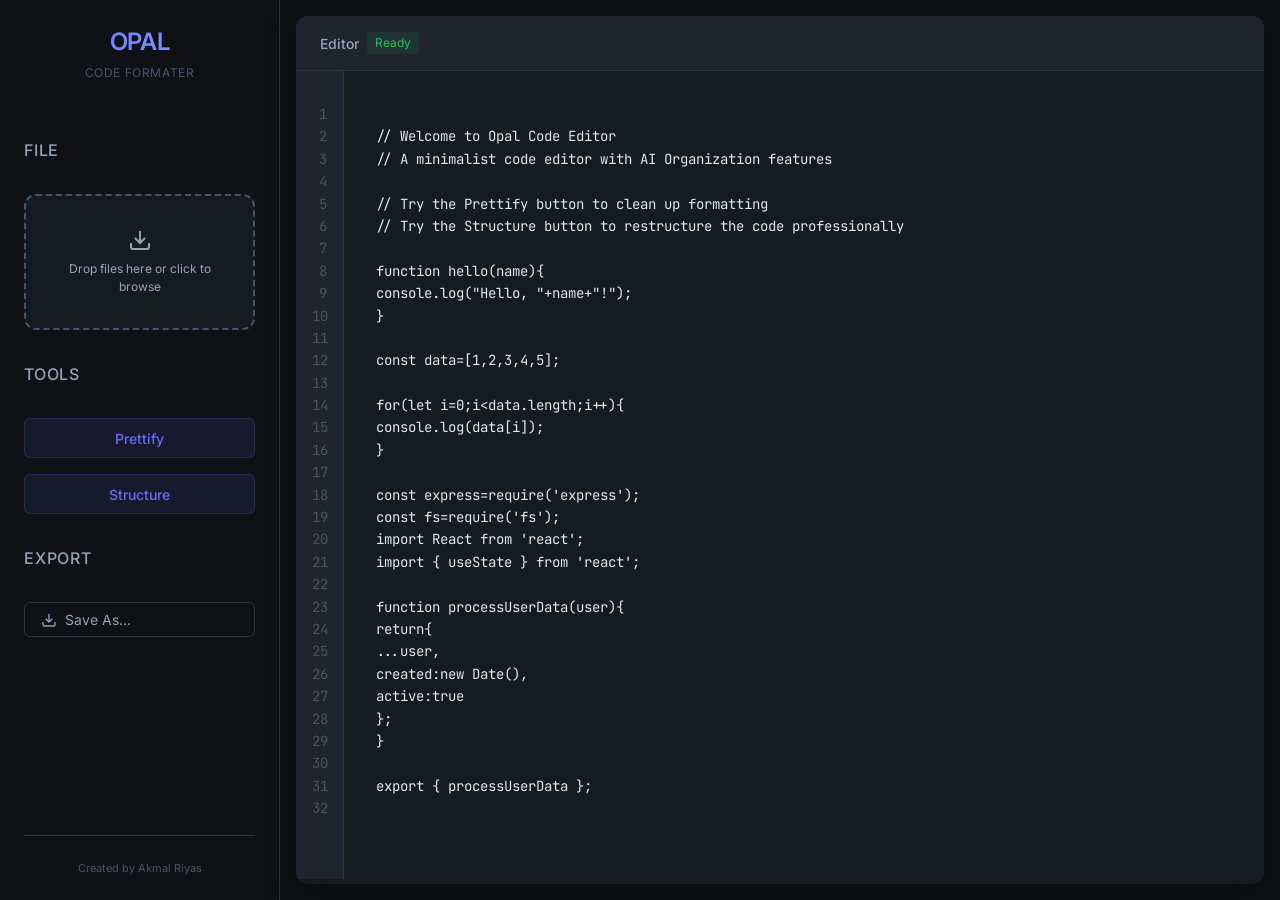
<file: index.html>
<!-- @Akmal -->
<!-- Note: all code here is run through this app to prettify it further -->

<!DOCTYPE html>
<html lang="en">
<head>
    <meta charset="UTF-8">
    <meta name="viewport" content="width=device-width, initial-scale=1.0">
    <title>Opal Code Editor</title>

    <!-- Font Links/Styles -->
    <link rel="preconnect" href="https://fonts.googleapis.com">
    <link rel="preconnect" href="https://fonts.gstatic.com" crossorigin>
    <link href="https://fonts.googleapis.com/css2?family=Inter:wght@400;500;600&family=JetBrains+Mono:wght@400;500&display=swap" rel="stylesheet">
    <link rel="stylesheet" href="style.css">
</head>


<body>
    <div class="app-container">
        <!-- Action Sidebar -->
        <aside class="sidebar">
            <div class="sidebar-header">
                <h1 class="brand-title">OPAL</h1>
                <p class="brand-subtitle">Code Formater</p>
            </div>
            
            <div class="tool-section">
                <h2 class="section-title">File</h2>
                
                <!-- File Upload Area -->
                <div class="file-upload-area" id="fileUploadArea">
                    <input type="file" id="fileInput">
                    <div class="upload-content">
                        <svg class="upload-icon" viewBox="0 0 24 24" fill="none" stroke="currentColor" stroke-width="2">
                            <path d="M21 15v4a2 2 0 0 1-2 2H5a2 2 0 0 1-2-2v-4"></path>
                            <polyline points="7,10 12,15 17,10"></polyline>
                            <line x1="12" y1="15" x2="12" y2="3"></line>
                        </svg>
                        <p class="upload-text">Drop files here or click to browse</p>
                    </div>
                </div>
                
                <!-- Selected File -->
                <div class="file-info" id="fileInfo" style="display: none;">
                    <span class="file-name"></span>
                    <button class="clear-file-btn" id="clearFileBtn">×</button>
                </div>
            </div>
            
            <div class="tool-section">
                <h2 class="section-title">Tools</h2>
                
                <!-- Prettify -->
                <button class="ai-button prettify-btn" id="prettifyBtn">
                    <span class="button-text">Prettify</span>
                    <div class="loading-animation" style="display: none;">
                        <div class="dot"></div>
                        <div class="dot"></div>
                        <div class="dot"></div>
                    </div>
                </button>
                
                <!-- Structure -->
                <button class="ai-button structure-btn" id="structureBtn">
                    <span class="button-text">Structure</span>
                    <div class="loading-animation" style="display: none;">
                        <div class="dot"></div>
                        <div class="dot"></div>
                        <div class="dot"></div>
                    </div>
                </button>
            </div>
            
            <div class="tool-section">
                <h2 class="section-title">Export</h2>

                <!-- Export Button -->
                <button class="export-button" id="exportBtn">
                    <svg viewBox="0 0 24 24" fill="none" stroke="currentColor" stroke-width="2">
                        <path d="M21 15v4a2 2 0 0 1-2 2H5a2 2 0 0 1-2-2v-4"></path>
                        <polyline points="7,10 12,15 17,10"></polyline>
                        <line x1="12" y1="15" x2="12" y2="3"></line>
                    </svg>
                    Save As...
                </button>
            </div>
            
            <!-- Sidebar Footer -->
            <div class="sidebar-footer">
                <p>Created by Akmal Riyas</p>
            </div>
        </aside>
        
        <!-- Main Editor Area -->
        <main class="editor-container">
            <div class="editor-wrapper" id="editorWrapper">
                <div class="drop-overlay" id="dropOverlay" style="display: none;">
                    <div class="drop-content">
                        <svg viewBox="0 0 24 24" fill="none" stroke="currentColor" stroke-width="2">
                            <path d="M21 15v4a2 2 0 0 1-2 2H5a2 2 0 0 1-2-2v-4"></path>
                            <polyline points="7,10 12,15 17,10"></polyline>
                            <line x1="12" y1="15" x2="12" y2="3"></line>
                        </svg>
                        <p>Drop to open file</p>
                    </div>
                </div>
                
                <div class="editor-header">
                    <div class="editor-title">
                        <span class="title-label">Editor</span>
                        <span class="title-status" id="editorStatus">Ready</span>
                    </div>
                </div>
                
                <div class="editor-main">
                    <div class="line-numbers" id="lineNumbers"></div>
                    <textarea 
                        class="code-editor" 
                        id="codeEditor" 
                        placeholder="Start coding... or drop a file to begin"
                        spellcheck="false"
                    ></textarea>
                </div>
            </div>
        </main>
    </div>
    
    <!-- Notifications -->
    <div class="toast-container" id="toastContainer"></div>
    
    <!-- Progress Modal -->
    <div class="modal-overlay" id="progressModal" style="display: none;">
        <div class="modal progress-modal">
            <div class="progress-content">
                <div class="progress-spinner"></div>
                <h3 id="progressTitle">Processing...</h3>
                <p id="progressText">AI is transforming your code</p>
            </div>
        </div>
    </div>
    
    <!-- Export Modal -->
    <div class="modal-overlay" id="exportModal" style="display: none;">
        <div class="modal">
            <div class="modal-header">
                <h3>Export Code</h3>
                <button class="modal-close" id="modalCloseBtn">×</button>
            </div>
            <div class="modal-content">
                <div class="form-group">
                    <label for="fileName">File Name</label>
                    <input type="text" id="fileName" placeholder="my-code">
                </div>
                <div class="form-group">
                    <label for="fileExtension">File Extension</label>
                    <select id="fileExtension">
                        <option value="js">JavaScript (.js)</option>
                        <option value="html">HTML (.html)</option>
                        <option value="css">CSS (.css)</option>
                        <option value="py">Python (.py)</option>
                        <option value="ts">TypeScript (.ts)</option>
                        <option value="json">JSON (.json)</option>
                        <option value="md">Markdown (.md)</option>
                        <option value="txt">Text (.txt)</option>
                        <option value="custom">Custom...</option>
                    </select>
                </div>
                <div class="form-group" id="customExtensionGroup" style="display: none;">
                    <label for="customExtension">Custom Extension</label>
                    <input type="text" id="customExtension" placeholder="e.g. rb, go, rs">
                </div>
            </div>
            <div class="modal-footer">
                <button class="btn-secondary" id="cancelExportBtn">Cancel</button>
                <button class="btn-primary" id="confirmExportBtn">Export</button>
            </div>
        </div>
    </div>
    
    <!-- Connect Javascript -->
    <script src="script.js"></script>
</body>
</html>
</file>
<file: style.css>
/* Note: all code here is run through this app to prettify it further */

/* Reset and Base Styles */
* {
    margin: 0;
    padding: 0;
    box-sizing: border-box;
}

:root {
    /* Color System */
    --color-surface-900: #0f1115;
    --color-surface-800: #161b22;
    --color-surface-700: #1f242e;
    --color-border-600: #2d3340;
    
    --color-primary-500: #646cff;
    --color-primary-400: #8187ff;
    --color-primary-900: #1a1b3a;
    --color-opal-gradient: linear-gradient(135deg, #646cff 0%, #8ca6ff 100%);
    
    --color-text-primary: #e2e8f0;
    --color-text-secondary: #94a3b8;
    --color-text-tertiary: #475569;
    
    --color-success: #22c55e;
    --color-warning: #fbbf24;
    --color-error: #ef4444;
    
    /* Typography */
    --font-ui: 'Inter', -apple-system, BlinkMacSystemFont, sans-serif;
    --font-mono: 'JetBrains Mono', 'Fira Code', 'Monaco', monospace;
    
    /* Spacing */
    --spacing-xs: 4px;
    --spacing-sm: 8px;
    --spacing-md: 16px;
    --spacing-lg: 24px;
    --spacing-xl: 32px;
    --spacing-xxl: 64px;
    
    /* Border Radius */
    --radius-sm: 4px;
    --radius-md: 6px;
    --radius-lg: 12px;
    
    /* Shadows */
    --shadow-ambient: 0 8px 32px rgba(0, 0, 0, 0.4);
    --shadow-glow: 0 0 12px rgba(100, 108, 255, 0.2);
}

body {
    font-family: var(--font-ui);
    background: var(--color-surface-900);
    color: var(--color-text-primary);
    height: 100vh;
    overflow: hidden;
    font-size: 14px;
    line-height: 1.5;
}

/* App Container */
.app-container {
    display: flex;
    height: 100vh;
    width: 100vw;
}

/* Sidebar */
.sidebar {
    width: 280px;
    background: var(--color-surface-900);
    border-right: 1px solid var(--color-border-600);
    padding: var(--spacing-lg);
    display: flex;
    flex-direction: column;
    gap: var(--spacing-xl);
    overflow-y: auto;
}

.sidebar-header {
    text-align: center;
    margin-bottom: var(--spacing-lg);
}

.brand-title {
    font-size: 24px;
    font-weight: 600;
    letter-spacing: -0.02em;
    background: var(--color-opal-gradient);
    -webkit-background-clip: text;
    -webkit-text-fill-color: transparent;
    background-clip: text;
    margin-bottom: var(--spacing-xs);
}

.brand-subtitle {
    font-size: 12px;
    color: var(--color-text-tertiary);
    font-weight: 400;
    text-transform: uppercase;
    letter-spacing: 0.05em;
}

.section-title {
    font-size: 16px;
    font-weight: 500;
    text-transform: uppercase;
    letter-spacing: 0.05em;
    color: var(--color-text-secondary);
    margin-bottom: var(--spacing-md);
}

.tool-section {
    display: flex;
    flex-direction: column;
    gap: var(--spacing-md);
}

/* File Upload Area */
.file-upload-area {
    border: 2px dashed var(--color-text-tertiary);
    border-radius: var(--radius-lg);
    padding: var(--spacing-xl);
    text-align: center;
    cursor: pointer;
    transition: all 200ms ease;
    background: var(--color-surface-800);
    position: relative;
    overflow: hidden;
}

.file-upload-area:hover {
    border-color: var(--color-primary-500);
    background: var(--color-surface-700);
}

.file-upload-area.drag-over {
    border-color: var(--color-primary-500);
    background: var(--color-primary-900);
    box-shadow: var(--shadow-glow);
}

.file-upload-area input[type="file"] {
    position: absolute;
    top: 0;
    left: 0;
    width: 100%;
    height: 100%;
    opacity: 0;
    cursor: pointer;
}

.upload-content {
    display: flex;
    flex-direction: column;
    align-items: center;
    gap: var(--spacing-sm);
}

.upload-icon {
    width: 24px;
    height: 24px;
    color: var(--color-text-secondary);
}

.upload-text {
    font-size: 12px;
    color: var(--color-text-secondary);
    margin: 0;
}

/* File Info */
.file-info {
    display: flex;
    align-items: center;
    justify-content: space-between;
    padding: var(--spacing-sm) var(--spacing-md);
    background: var(--color-surface-800);
    border-radius: var(--radius-md);
    border: 1px solid var(--color-border-600);
}

.file-name {
    font-family: var(--font-mono);
    font-size: 12px;
    color: var(--color-text-primary);
    overflow: hidden;
    text-overflow: ellipsis;
    white-space: nowrap;
}

.clear-file-btn {
    background: none;
    border: none;
    color: var(--color-text-tertiary);
    font-size: 16px;
    cursor: pointer;
    padding: 2px;
    border-radius: var(--radius-sm);
    transition: color 150ms ease;
}

.clear-file-btn:hover {
    color: var(--color-error);
}

/* AI Buttons */
.ai-button {
    width: 100%;
    height: 40px;
    border: 1px solid rgba(100, 108, 255, 0.2);
    background: rgba(100, 108, 255, 0.1);
    color: var(--color-primary-500);
    border-radius: var(--radius-md);
    font-family: var(--font-ui);
    font-weight: 500;
    font-size: 14px;
    cursor: pointer;
    transition: all 200ms ease;
    display: flex;
    align-items: center;
    justify-content: center;
    gap: var(--spacing-sm);
    position: relative;
    overflow: hidden;
}

.ai-button:hover {
    background: rgba(100, 108, 255, 0.2);
    box-shadow: var(--shadow-glow);
    transform: translateY(-1px);
}

.ai-button:active {
    transform: translateY(0) scale(0.98);
}

.ai-button:disabled {
    opacity: 0.5;
    cursor: not-allowed;
    transform: none;
}

/* Loading Animation */
.loading-animation {
    display: flex;
    gap: 3px;
}

.dot {
    width: 4px;
    height: 4px;
    background: var(--color-primary-500);
    border-radius: 50%;
    animation: pulse 1.5s infinite ease-in-out;
}

.dot:nth-child(2) {
    animation-delay: 0.2s;
}

.dot:nth-child(3) {
    animation-delay: 0.4s;
}

@keyframes pulse {
    0%, 80%, 100% {
        transform: scale(0);
        opacity: 0.5;
    }
    40% {
        transform: scale(1);
        opacity: 1;
    }
}

/* Export Button */
.export-button {
    display: flex;
    align-items: center;
    gap: var(--spacing-sm);
    padding: var(--spacing-sm) var(--spacing-md);
    background: none;
    border: 1px solid var(--color-border-600);
    color: var(--color-text-secondary);
    border-radius: var(--radius-md);
    font-family: var(--font-ui);
    font-size: 14px;
    cursor: pointer;
    transition: all 200ms ease;
}

.export-button:hover {
    color: var(--color-text-primary);
    border-color: var(--color-text-secondary);
}

.export-button svg {
    width: 16px;
    height: 16px;
}

/* Editor Container */
.editor-container {
    flex: 1;
    display: flex;
    flex-direction: column;
    background: var(--color-surface-900);
}

.editor-wrapper {
    flex: 1;
    position: relative;
    background: var(--color-surface-800);
    margin: var(--spacing-md);
    border-radius: var(--radius-lg);
    overflow: hidden;
    box-shadow: var(--shadow-ambient);
}

.editor-wrapper.processing {
    border: 1px solid var(--color-primary-500);
    box-shadow: inset 0 0 20px rgba(100, 108, 255, 0.1);
}

/* Drop Overlay */
.drop-overlay {
    position: absolute;
    top: 0;
    left: 0;
    right: 0;
    bottom: 0;
    background: rgba(15, 17, 21, 0.95);
    display: flex;
    align-items: center;
    justify-content: center;
    z-index: 10;
    border: 2px dashed var(--color-primary-500);
}

.drop-content {
    text-align: center;
    color: var(--color-primary-500);
}

.drop-content svg {
    width: 48px;
    height: 48px;
    margin-bottom: var(--spacing-md);
}

.drop-content p {
    font-size: 16px;
    font-weight: 500;
    margin: 0;
}

/* Editor Header */
.editor-header {
    padding: var(--spacing-md) var(--spacing-lg);
    border-bottom: 1px solid var(--color-border-600);
    background: var(--color-surface-700);
}

.editor-title {
    display: flex;
    align-items: center;
    gap: var(--spacing-sm);
}

.title-label {
    font-size: 14px;
    font-weight: 500;
    color: var(--color-text-secondary);
}

.title-status {
    font-size: 12px;
    color: var(--color-success);
    padding: 2px var(--spacing-sm);
    background: rgba(34, 197, 94, 0.1);
    border-radius: var(--radius-sm);
}

/* Editor Main */
.editor-main {
    display: flex;
    flex: 1;
    height: calc(100% - 60px);
}

.line-numbers {
    width: 48px;
    background: var(--color-surface-700);
    padding: var(--spacing-xl) var(--spacing-md) var(--spacing-xl) var(--spacing-md);
    text-align: right;
    font-family: var(--font-mono);
    font-size: 14px;
    color: var(--color-text-tertiary);
    line-height: 1.6;
    user-select: none;
    border-right: 1px solid var(--color-border-600);
    overflow: hidden;
}

.code-editor {
    flex: 1;
    background: transparent;
    border: none;
    outline: none;
    padding: var(--spacing-xl) var(--spacing-xl) var(--spacing-xl) var(--spacing-xl);
    font-family: var(--font-mono);
    font-size: 14px;
    line-height: 1.6;
    color: var(--color-text-primary);
    resize: none;
    caret-color: var(--color-primary-500);
    overflow: auto;
}

.code-editor::placeholder {
    color: var(--color-text-tertiary);
}

/* Custom Scrollbar */
.code-editor::-webkit-scrollbar {
    width: 8px;
}

.code-editor::-webkit-scrollbar-track {
    background: transparent;
}

.code-editor::-webkit-scrollbar-thumb {
    background: var(--color-border-600);
    border-radius: 4px;
}

.code-editor::-webkit-scrollbar-thumb:hover {
    background: var(--color-text-tertiary);
}

/* Toast Notifications */
.toast-container {
    position: fixed;
    bottom: var(--spacing-lg);
    right: var(--spacing-lg);
    z-index: 100;
    display: flex;
    flex-direction: column;
    gap: var(--spacing-sm);
}

.toast {
    background: var(--color-surface-700);
    border-left: 3px solid var(--color-primary-500);
    padding: var(--spacing-md);
    border-radius: var(--radius-md);
    box-shadow: var(--shadow-ambient);
    max-width: 320px;
    transform: translateY(100px);
    opacity: 0;
    animation: slideInUp 300ms ease forwards;
}

@keyframes slideInUp {
    to {
        transform: translateY(0);
        opacity: 1;
    }
}

.toast.success {
    border-left-color: var(--color-success);
}

.toast.warning {
    border-left-color: var(--color-warning);
}

.toast.error {
    border-left-color: var(--color-error);
}

/* Modal */
.modal-overlay {
    position: fixed;
    top: 0;
    left: 0;
    right: 0;
    bottom: 0;
    background: rgba(0, 0, 0, 0.6);
    display: flex;
    align-items: center;
    justify-content: center;
    z-index: 1000;
}

.modal {
    background: var(--color-surface-800);
    border-radius: var(--radius-lg);
    width: 90%;
    max-width: 400px;
    box-shadow: var(--shadow-ambient);
}

.modal-header {
    display: flex;
    align-items: center;
    justify-content: space-between;
    padding: var(--spacing-lg);
    border-bottom: 1px solid var(--color-border-600);
}

.modal-header h3 {
    font-size: 16px;
    font-weight: 500;
    margin: 0;
}

.modal-close {
    background: none;
    border: none;
    color: var(--color-text-tertiary);
    font-size: 24px;
    cursor: pointer;
    padding: 0;
    width: 24px;
    height: 24px;
    display: flex;
    align-items: center;
    justify-content: center;
}

.modal-close:hover {
    color: var(--color-text-primary);
}

.modal-content {
    padding: var(--spacing-lg);
    display: flex;
    flex-direction: column;
    gap: var(--spacing-md);
}

.form-group {
    display: flex;
    flex-direction: column;
    gap: var(--spacing-sm);
}

.form-group label {
    font-size: 12px;
    font-weight: 500;
    color: var(--color-text-secondary);
}

.form-group input,
.form-group select {
    padding: var(--spacing-sm) var(--spacing-md);
    background: var(--color-surface-700);
    border: 1px solid var(--color-border-600);
    border-radius: var(--radius-md);
    color: var(--color-text-primary);
    font-family: var(--font-ui);
    font-size: 14px;
}

.form-group input:focus,
.form-group select:focus {
    outline: none;
    border-color: var(--color-primary-500);
    box-shadow: 0 0 0 1px var(--color-primary-500);
}

.modal-footer {
    display: flex;
    gap: var(--spacing-md);
    padding: var(--spacing-lg);
    border-top: 1px solid var(--color-border-600);
    justify-content: flex-end;
}

.btn-secondary,
.btn-primary {
    padding: var(--spacing-sm) var(--spacing-lg);
    border-radius: var(--radius-md);
    font-family: var(--font-ui);
    font-size: 14px;
    font-weight: 500;
    cursor: pointer;
    transition: all 200ms ease;
    border: none;
}

.btn-secondary {
    background: var(--color-surface-700);
    color: var(--color-text-primary);
    border: 1px solid var(--color-border-600);
}

.btn-secondary:hover {
    background: var(--color-surface-600);
}

.btn-primary {
    background: var(--color-primary-500);
    color: white;
}

.btn-primary:hover {
    background: var(--color-primary-400);
    transform: translateY(-1px);
}

/* Responsive Design */
@media (max-width: 1023px) {
    .sidebar {
        width: 64px;
        padding: var(--spacing-md);
    }
    
    .brand-title,
    .brand-subtitle,
    .section-title {
        display: none;
    }
    
    .tool-section {
        gap: var(--spacing-sm);
    }
    
    .file-upload-area {
        padding: var(--spacing-md);
    }
    
    .upload-text {
        display: none;
    }
    
    .ai-button {
        font-size: 0;
        position: relative;
    }
    
    .ai-button::after {
        content: attr(data-icon);
        font-size: 16px;
        position: absolute;
    }
}

@media (max-width: 767px) {
    .app-container {
        flex-direction: column;
    }
    
    .sidebar {
        width: 100%;
        height: auto;
        padding: var(--spacing-md);
        border-right: none;
        border-bottom: 1px solid var(--color-border-600);
        flex-direction: row;
        align-items: center;
        overflow-x: auto;
        gap: var(--spacing-lg);
    }
    
    .sidebar-header {
        margin: 0;
        margin-right: var(--spacing-lg);
    }
    
    .tool-section {
        flex-direction: row;
        gap: var(--spacing-md);
        align-items: center;
    }
    
    .file-upload-area {
        min-width: 200px;
        padding: var(--spacing-sm) var(--spacing-md);
    }
    
    .ai-button {
        min-width: 100px;
        height: 44px;
        font-size: 14px;
    }
    
    .export-button {
        min-width: 80px;
    }
    
    .editor-wrapper {
        margin: var(--spacing-sm);
        margin-top: 0;
    }
    
    .code-editor {
        font-size: 13px;
    }
}

/* Sidebar Footer */
.sidebar-footer {
    margin-top: auto;
    padding-top: var(--spacing-lg);
    border-top: 1px solid var(--color-border-600);
    text-align: center;
}

.sidebar-footer p {
    font-size: 11px;
    color: var(--color-text-tertiary);
    margin: 0;
}

/* Progress Modal */
.progress-modal {
    text-align: center;
    padding: var(--spacing-xl);
    max-width: 300px;
}

.progress-content {
    display: flex;
    flex-direction: column;
    align-items: center;
    gap: var(--spacing-md);
}

.progress-spinner {
    width: 48px;
    height: 48px;
    border: 3px solid var(--color-border-600);
    border-top-color: var(--color-primary-500);
    border-radius: 50%;
    animation: spin 1s linear infinite;
}

@keyframes spin {
    to { transform: rotate(360deg); }
}

.progress-content h3 {
    font-size: 16px;
    font-weight: 500;
    margin: 0;
    color: var(--color-text-primary);
}

.progress-content p {
    font-size: 13px;
    color: var(--color-text-secondary);
    margin: 0;
}
</file>
